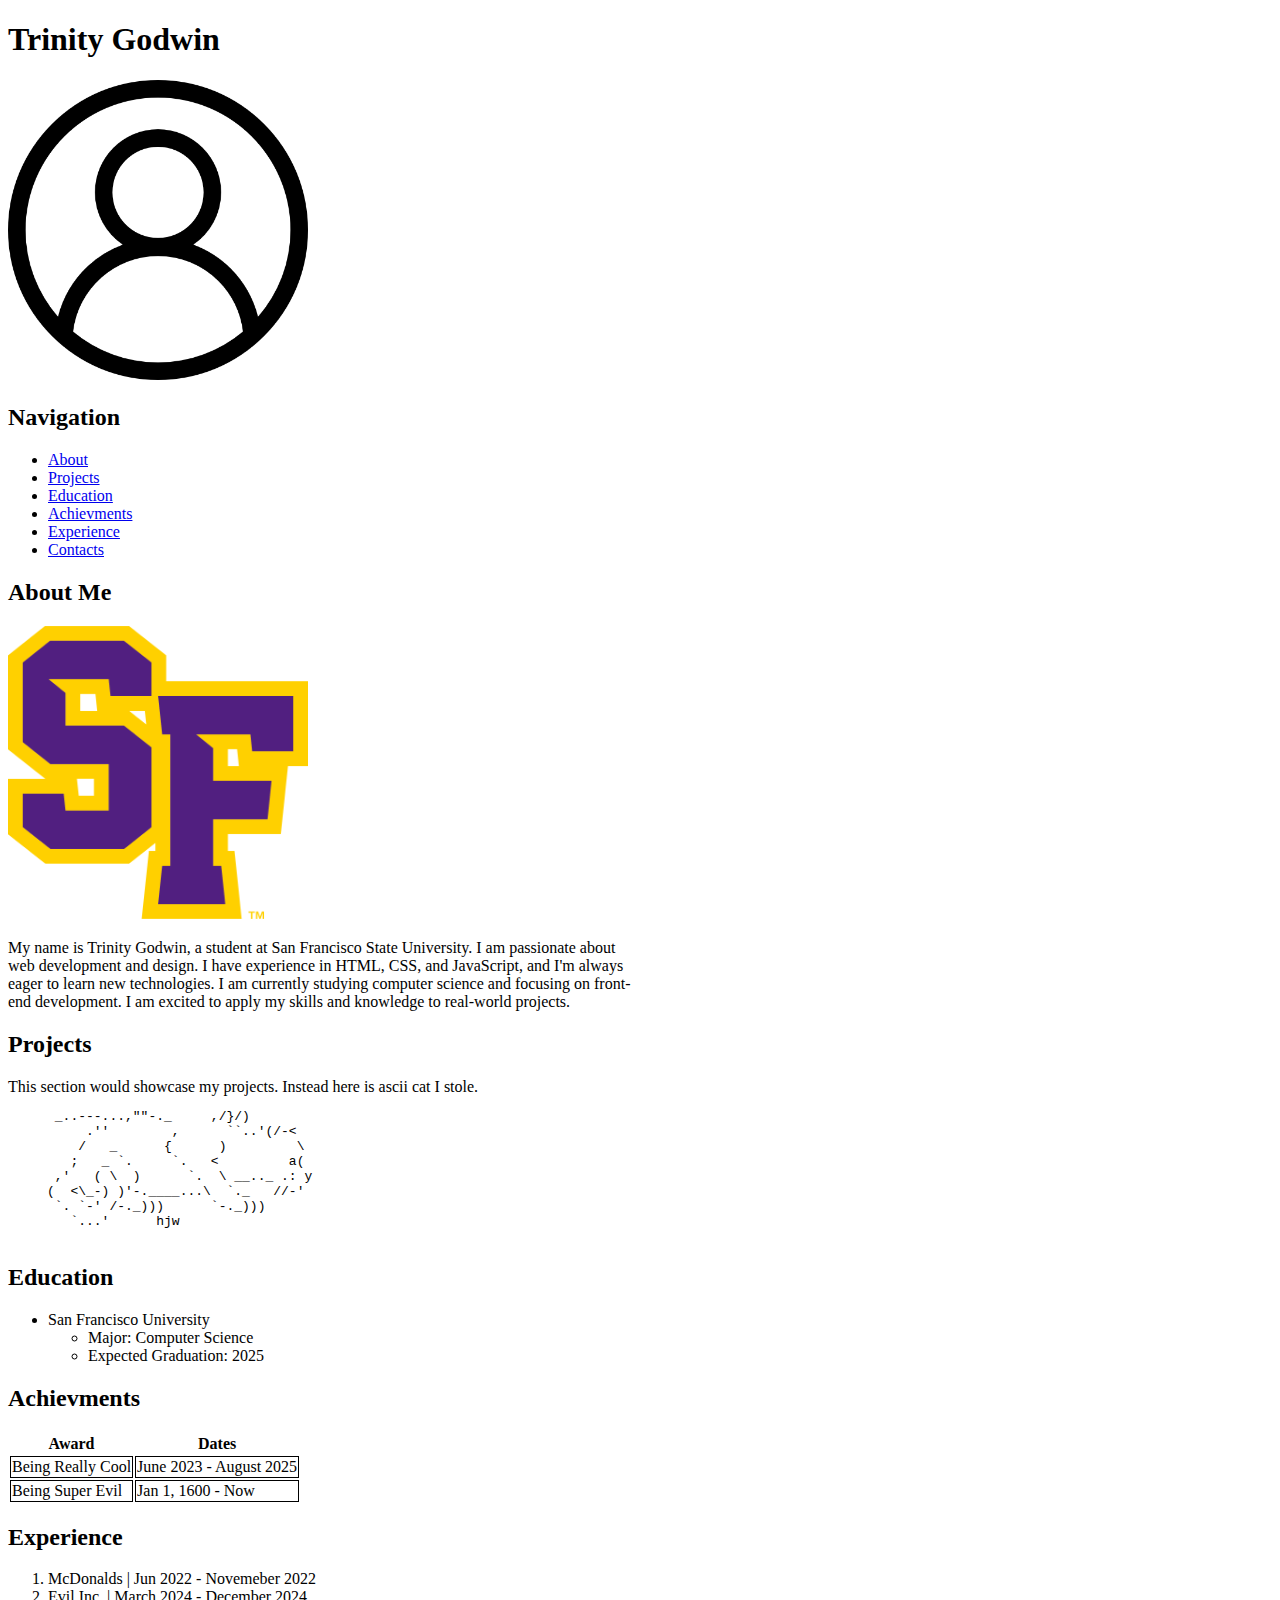
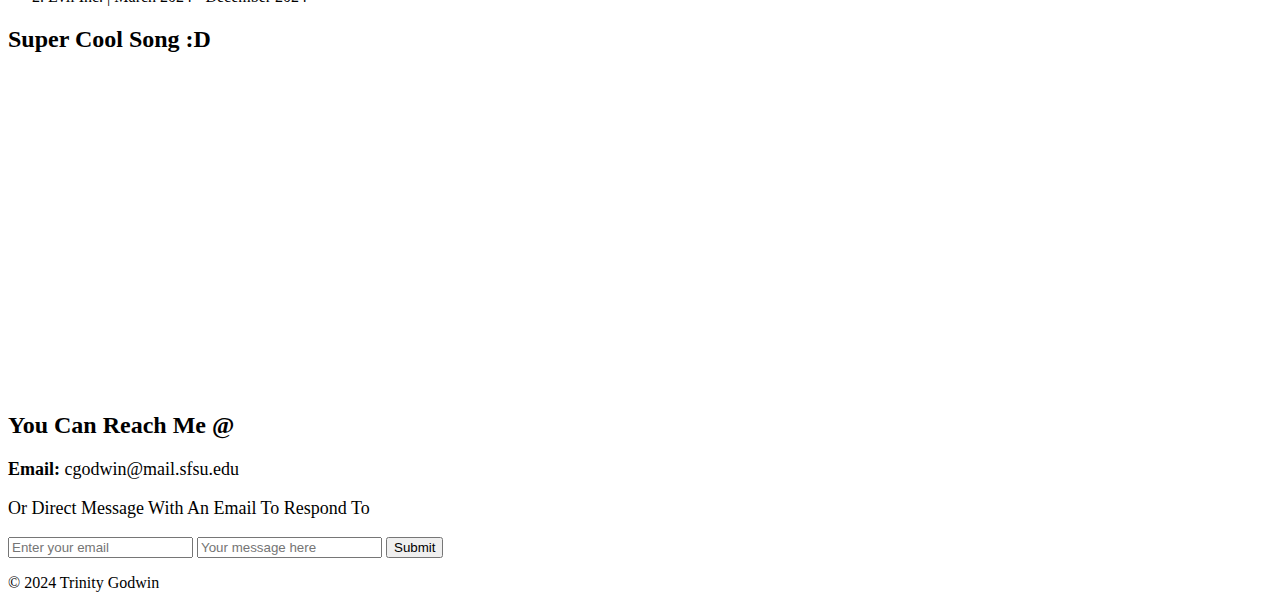
<file: assignments/assignment-2/index.html>
<!DOCTYPE html>
<html lang="en">

<head>
  <meta charset="UTF-8" />
  <meta name="viewport" content="width=device-width, initial-scale=1.0" />
  <link rel="stylesheet" href="styles/dark.css">
  <meta name="description" content="Personal portfolio and collection of Trinity Godwin">
  <meta name="keywords" content="portfolio, web development, student">
  <title>Trinity Godwin - Portfolio</title>
</head>

<body>
  <header>
    <h1>Trinity Godwin</h1>
    <img src="images/profile.png" width="300" alt="Profile Image"/>
  </header>
  <h2>Navigation</h2>
  <nav>
    <ul>
      <li><a href="#about">About</a></li>
      <li><a href="#projects">Projects</a></li>
      <li><a href="#education">Education</a></li>
      <li><a href="#achievments">Achievments</a></li>
      <li><a href="#experience">Experience</a></li>
      <li><a href="#contacts">Contacts</a></li>
    </ul>
  </nav>

  <main>
    <section id="about">
      <h2>About Me</h2>
      <img src="images/school-logo.png" width="300" alt="Profile Picture"/>

      <p>
        My name is Trinity Godwin, a student at San Francisco State University. I am passionate
        about web development and design. I have experience in HTML, CSS,
        and JavaScript, and I'm always eager to learn new technologies.
        I am currently studying computer science and focusing on front-end
        development. I am excited to apply my skills and knowledge to real-world projects.
      </p>
    </section>

    <section id="projects">
      <article>
        <h2>Projects</h2>
        This section would showcase my projects. Instead here is ascii cat I stole.
        <pre>      _..---...,""-._     ,/}/)
          .''        ,      ``..'(/-<
         /   _      {      )         \
        ;   _ `.     `.   <         a(
      ,'   ( \  )      `.  \ __.._ .: y
     (  <\_-) )'-.____...\  `._   //-'
      `. `-' /-._)))      `-._)))
        `...'      hjw
         </pre> <!--Yes this causes warnings / errors on W3 because it thinks I'm trying
         and failing to escape characters which I'm not actually doing-->

      </article>
    </section>

    <section id="education">
      <h2>Education</h2>
      <ul>
         <li>San Francisco University
            <ul>
               <li>Major: Computer Science</li>
               <li>Expected Graduation: 2025</li>
            </ul>
         </li>
      </ul>
   </section>

   <section id="achievments">
    <h2>Achievments</h2>
    <table>
      <tr>
         <th>Award</th>
         <th>Dates</th>
      </tr>
      <tr>
         <td>Being Really Cool</td>
         <td>June 2023 - August 2025</td>
      </tr>
      <tr>
        <td>Being Super Evil</td>
        <td>Jan 1, 1600 - Now</td>
     </tr>
    </table>
   </section>

   <section id="experience">
    <h2>Experience</h2>
      <ol>
        <li>McDonalds | Jun 2022 - Novemeber 2022</li>
        <li>Evil Inc. | March 2024 - December 2024</li>
      </ol>
   </section>

   <section>
    <h2>Super Cool Song :D</h2>
    <iframe width="560" height="315" src="https://www.youtube.com/embed/ElwIg6qP4J0?si=XQXkF7YzCCW5ioIn" title="YouTube video player" frameborder="0" allow="accelerometer; autoplay; clipboard-write; encrypted-media; gyroscope; picture-in-picture; web-share" referrerpolicy="strict-origin-when-cross-origin" allowfullscreen></iframe>
  </section> <!--Yes this also causes an error on W3 but that is Youtube's fault-->

  </main>
  <footer>
    <section id="contacts">
      <h2>You Can Reach Me @</h2>
      <p style="font-size:18px"><b>Email:</b> cgodwin@mail.sfsu.edu</p>
      <form>
        <p style="font-size:18px">Or Direct Message With An Email To Respond To</p>
        <input type="email" id="email" placeholder="Enter your email"> 
        <input type="text" id="message_box" placeholder="Your message here"> 
        <input type="submit" value="Submit">
      </form>
    </section>
    <p>&copy; 2024 Trinity Godwin</p>
  </footer>
</body>

</html>
</file>
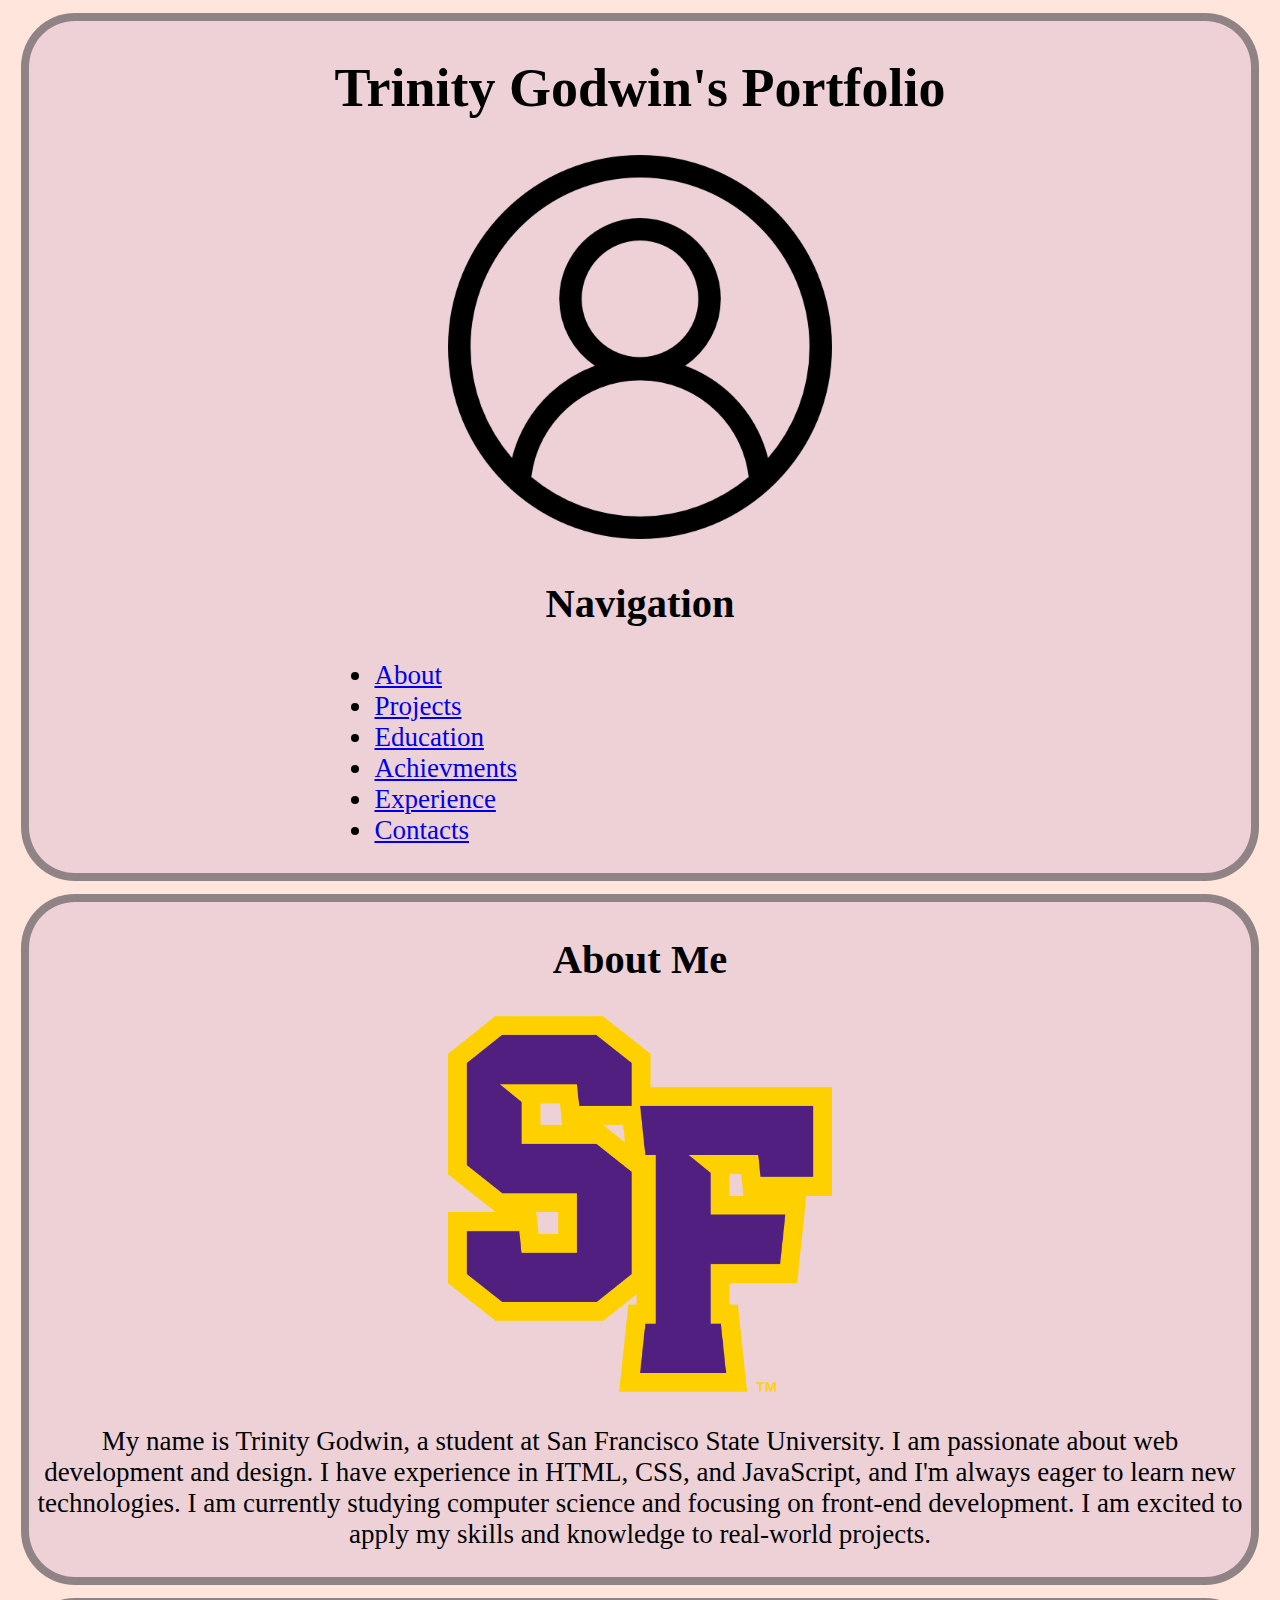
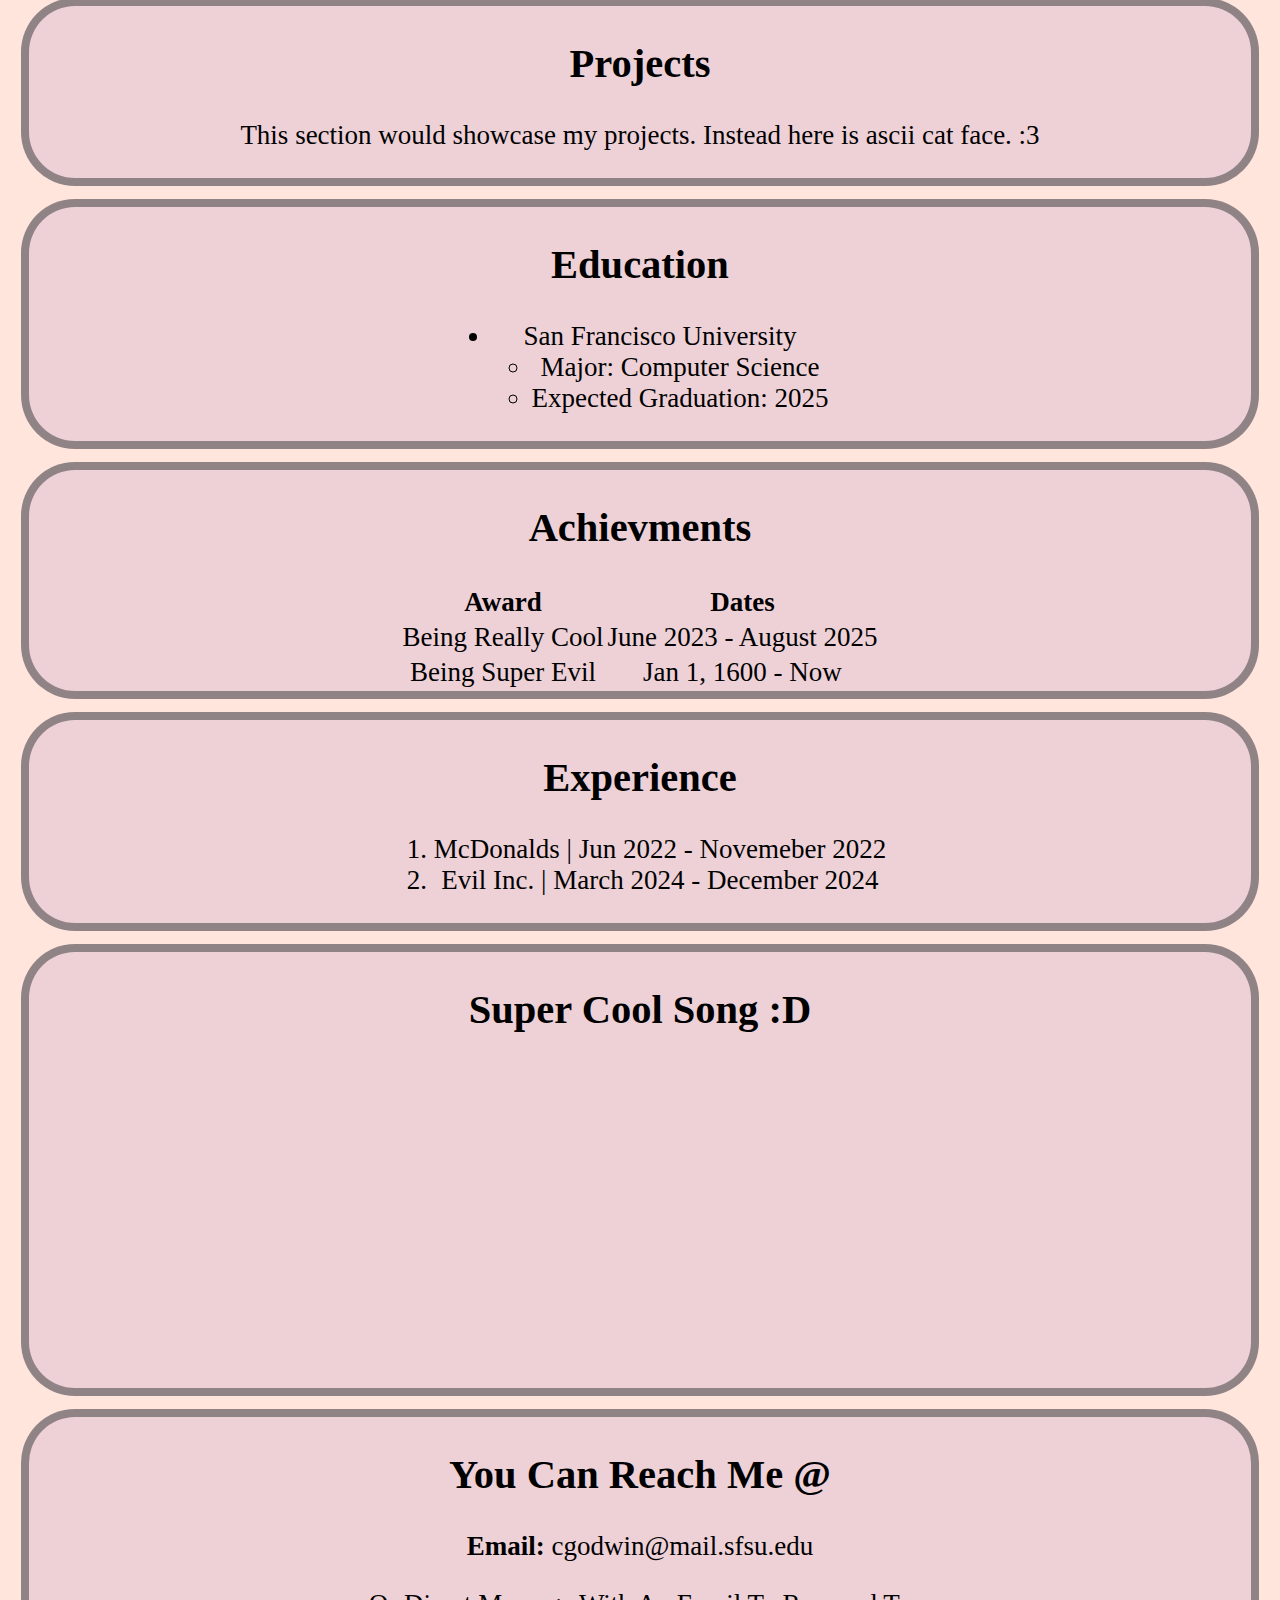
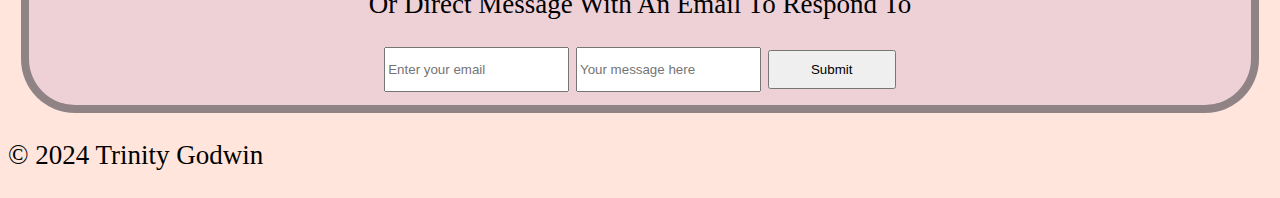
<file: assignments/assignment-3/index.html>
<!DOCTYPE html>
<html lang="en">

<head>
	<meta charset="UTF-8" />
	<meta name="viewport" content="width=device-width, initial-scale=1.0" />
	<link rel="stylesheet" href="styles/style.css">
	<meta name="description" content="Personal portfolio and collection of Trinity Godwin">
	<meta name="keywords" content="portfolio, web development, student">
	<title>Trinity Godwin - Portfolio</title>
</head>

<body>

<header>
	<div class="container">
		<section id="top">
			<h1>Trinity Godwin's Portfolio</h1>
			<img src="images/profile.png" alt="Profile Image"/>
			<h2>Navigation</h2>
			<nav>
				<ul>
					<li><a href="#about">About</a></li>
					<li><a href="#projects">Projects</a></li>
					<li><a href="#education">Education</a></li>
					<li><a href="#achievments">Achievments</a></li>
					<li><a href="#experience">Experience</a></li>
					<li><a href="#contacts">Contacts</a></li>
				</ul>
			</nav>
		</section>
	</div>
</header>

<main>
	<div class="container">
		<section id="about">
			<h2>About Me</h2>
			<img src="images/school-logo.png" alt="Profile Picture"/>
			<p>
				My name is Trinity Godwin, a student at San Francisco State University. I am passionate
				about web development and design. I have experience in HTML, CSS,
				and JavaScript, and I'm always eager to learn new technologies.
				I am currently studying computer science and focusing on front-end
				development. I am excited to apply my skills and knowledge to real-world projects.
			</p>
		</section>
	</div>

	<div class="container">
		<section id="projects">
			<article>
				<h2>Projects</h2>
				<p>This section would showcase my projects. Instead here is ascii cat face. :3</p>
			</article>
		</section>
	</div>

	<div class="container">
		<section id="education">
			<h2>Education</h2>
			<ul>
				<li>San Francisco University
					<ul>
						<li>Major: Computer Science</li>
						<li>Expected Graduation: 2025</li>
					</ul>
				</li>
			</ul>
		</section>
	</div>


	<div class="container">
		<section id="achievments">
			<h2>Achievments</h2>
			<table>
				<tr>
				 	<th>Award</th>
					<th>Dates</th>
				</tr>

				<tr>
					<td>Being Really Cool</td>
					<td>June 2023 - August 2025</td>
				</tr>

				<tr>
					<td>Being Super Evil</td>
					<td>Jan 1, 1600 - Now</td>
				</tr>
			</table>
		</section>
	</div>

	<div class="container">
		<section id="experience">
			<h2>Experience</h2>
			<ol>
				<li>McDonalds | Jun 2022 - Novemeber 2022</li>
				<li>Evil Inc. | March 2024 - December 2024</li>
			</ol>
		</section>
	</div>

	<div class="container">
		<section>
			<h2>Super Cool Song :D</h2>
			<iframe width="560" height="315" src="https://www.youtube.com/embed/ElwIg6qP4J0?si=XQXkF7YzCCW5ioIn" title="YouTube video player" frameborder="0" allow="accelerometer; autoplay; clipboard-write; encrypted-media; gyroscope; picture-in-picture; web-share" referrerpolicy="strict-origin-when-cross-origin" allowfullscreen></iframe>
		</section>
	</div>
</main>

<footer>
	<div class="container">
		<section id="contacts">
			<h2>You Can Reach Me @</h2>
			<p><b>Email:</b> cgodwin@mail.sfsu.edu</p>
			<form>
				<p>Or Direct Message With An Email To Respond To</p>
				<input type="email" id="email" placeholder="Enter your email"> 
				<input type="text" id="message_box" placeholder="Your message here"> 
				<input type="submit" value="Submit">
			</form>
		</section>
	</div>

	<p>&copy; 2024 Trinity Godwin</p>
</footer>
</body>
</html>
</file>
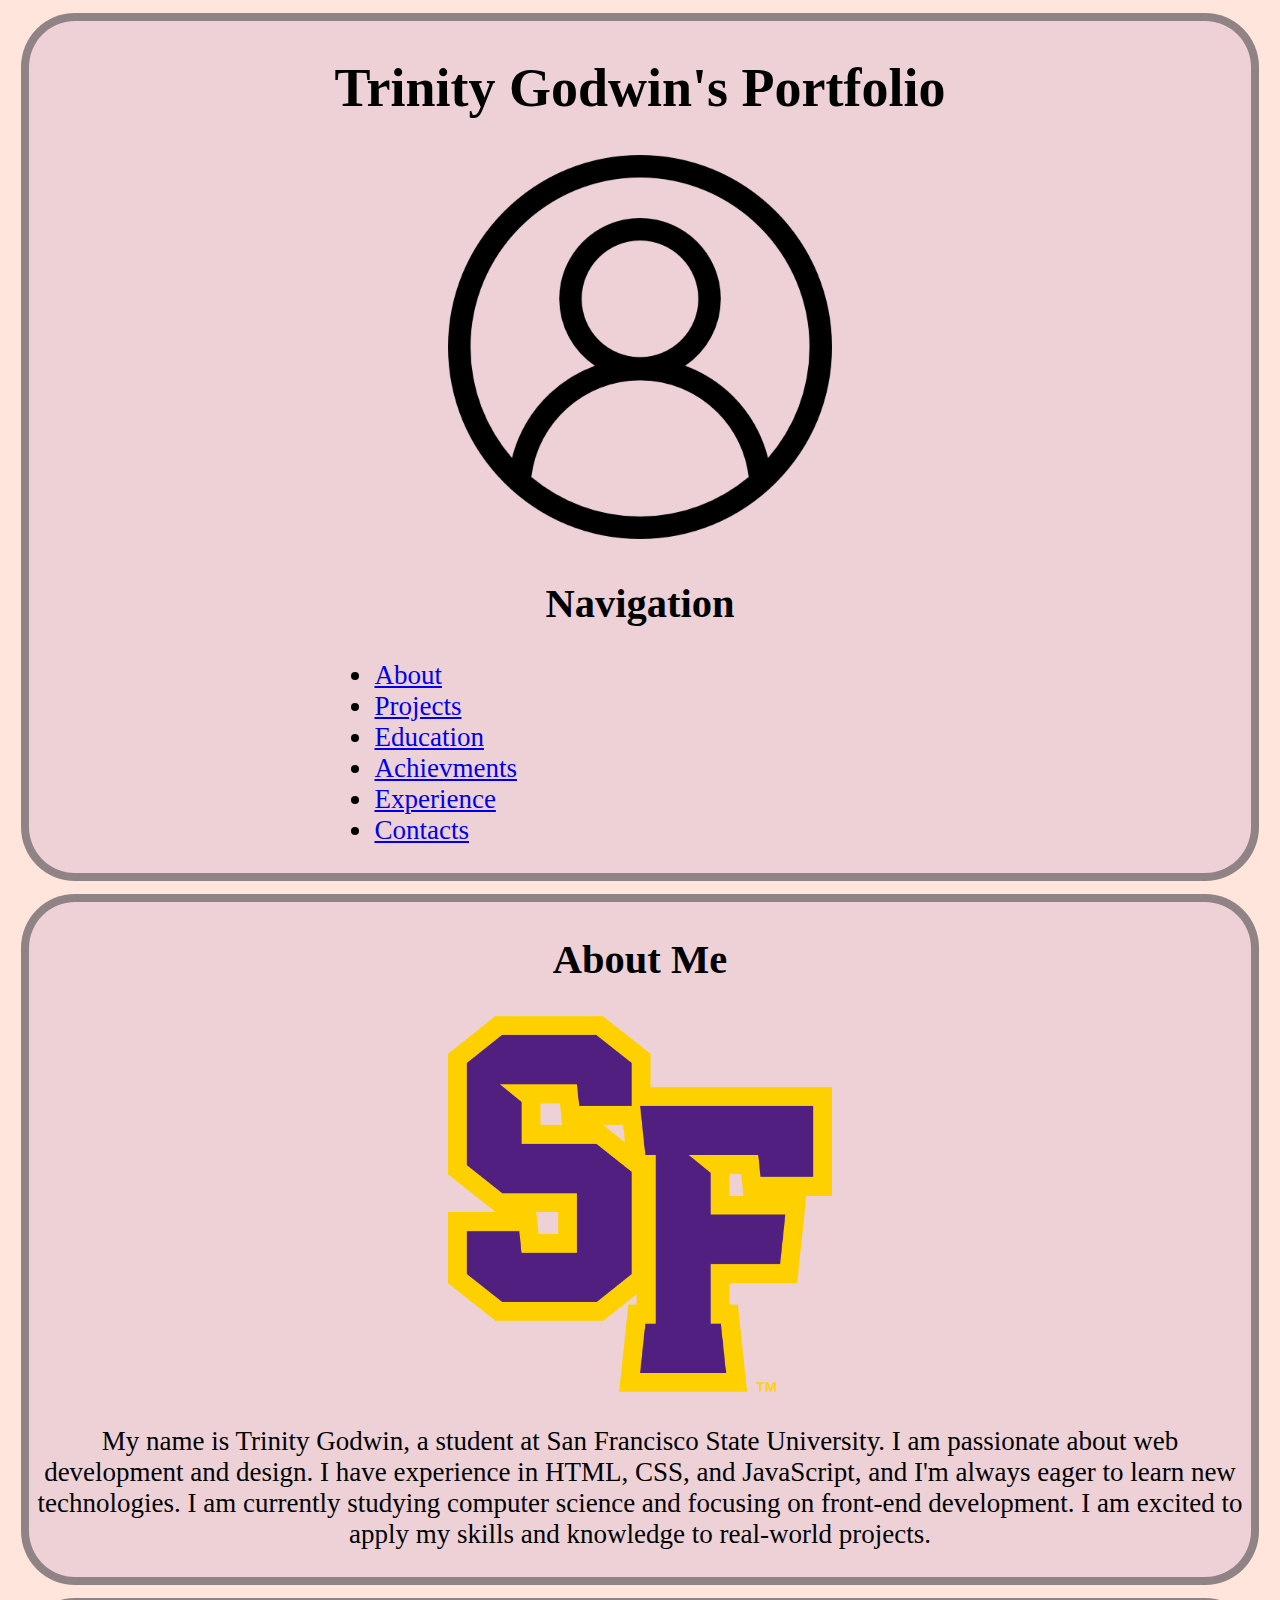
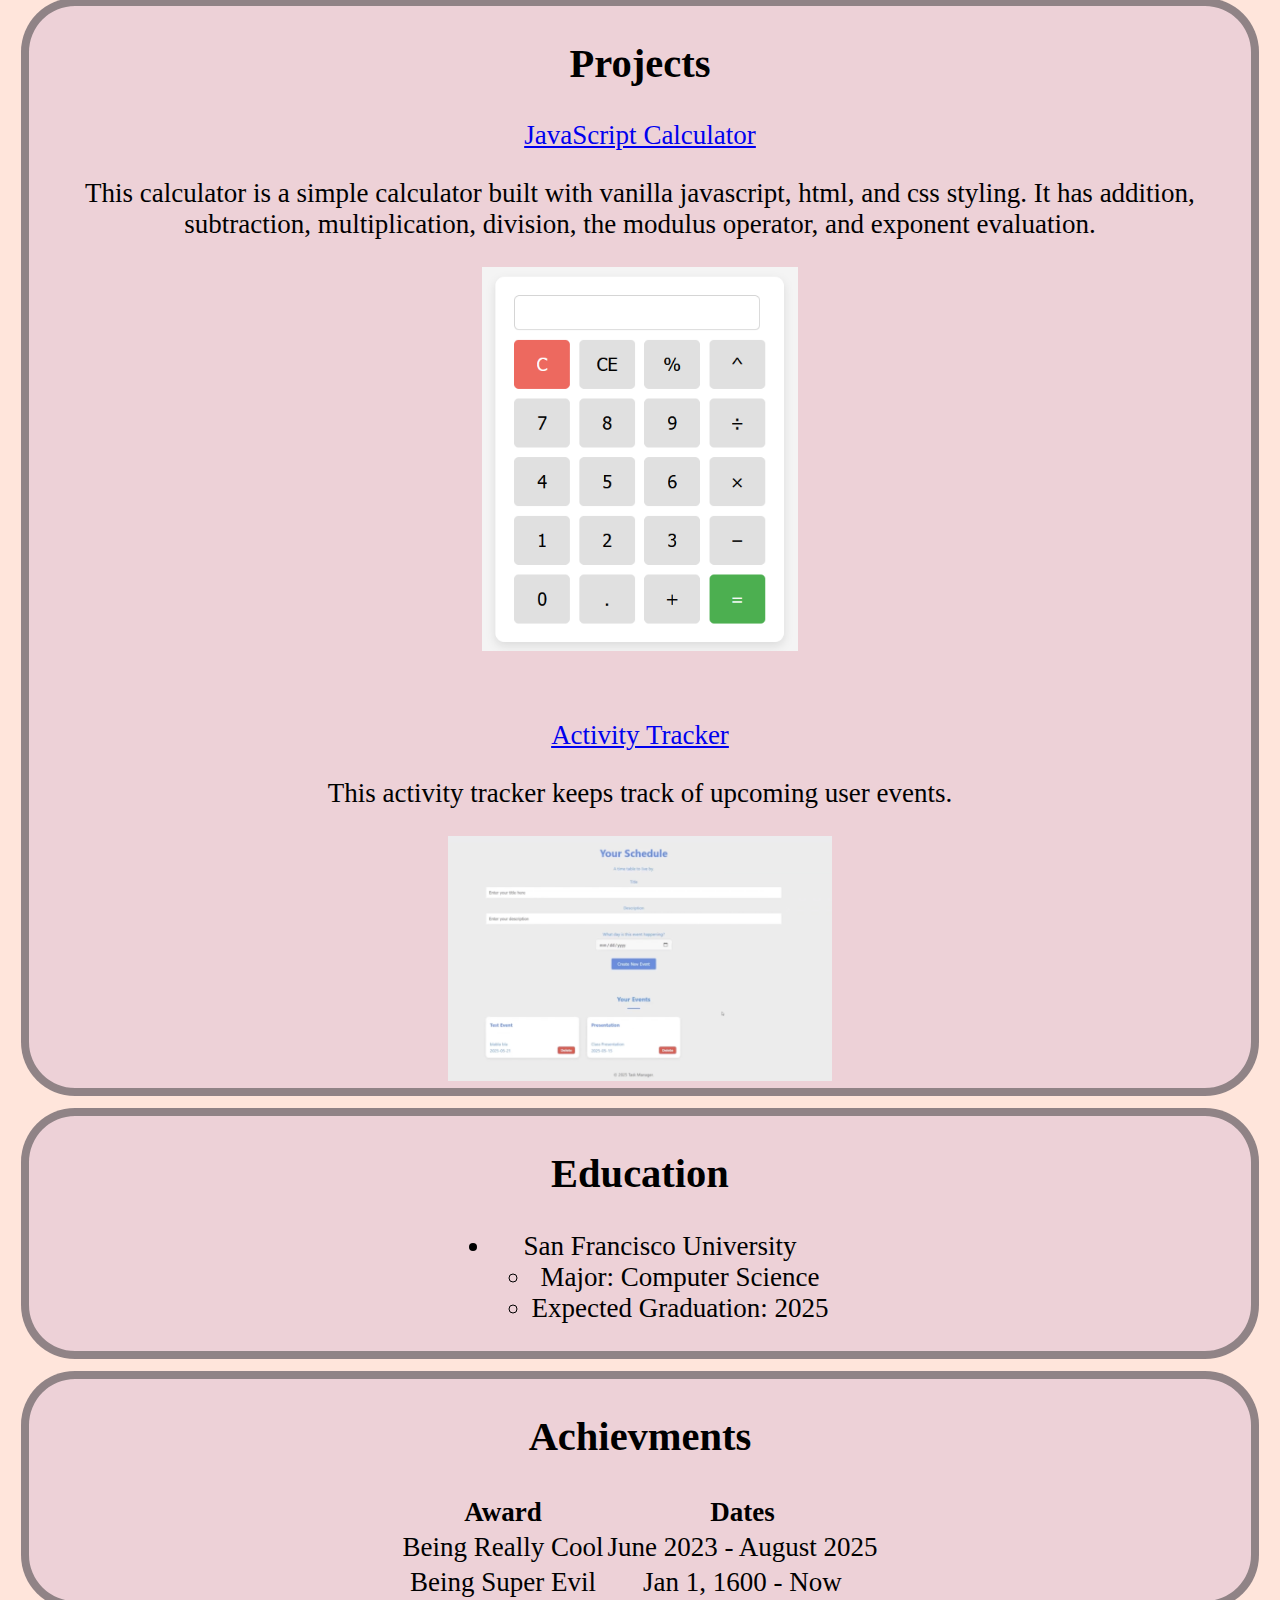
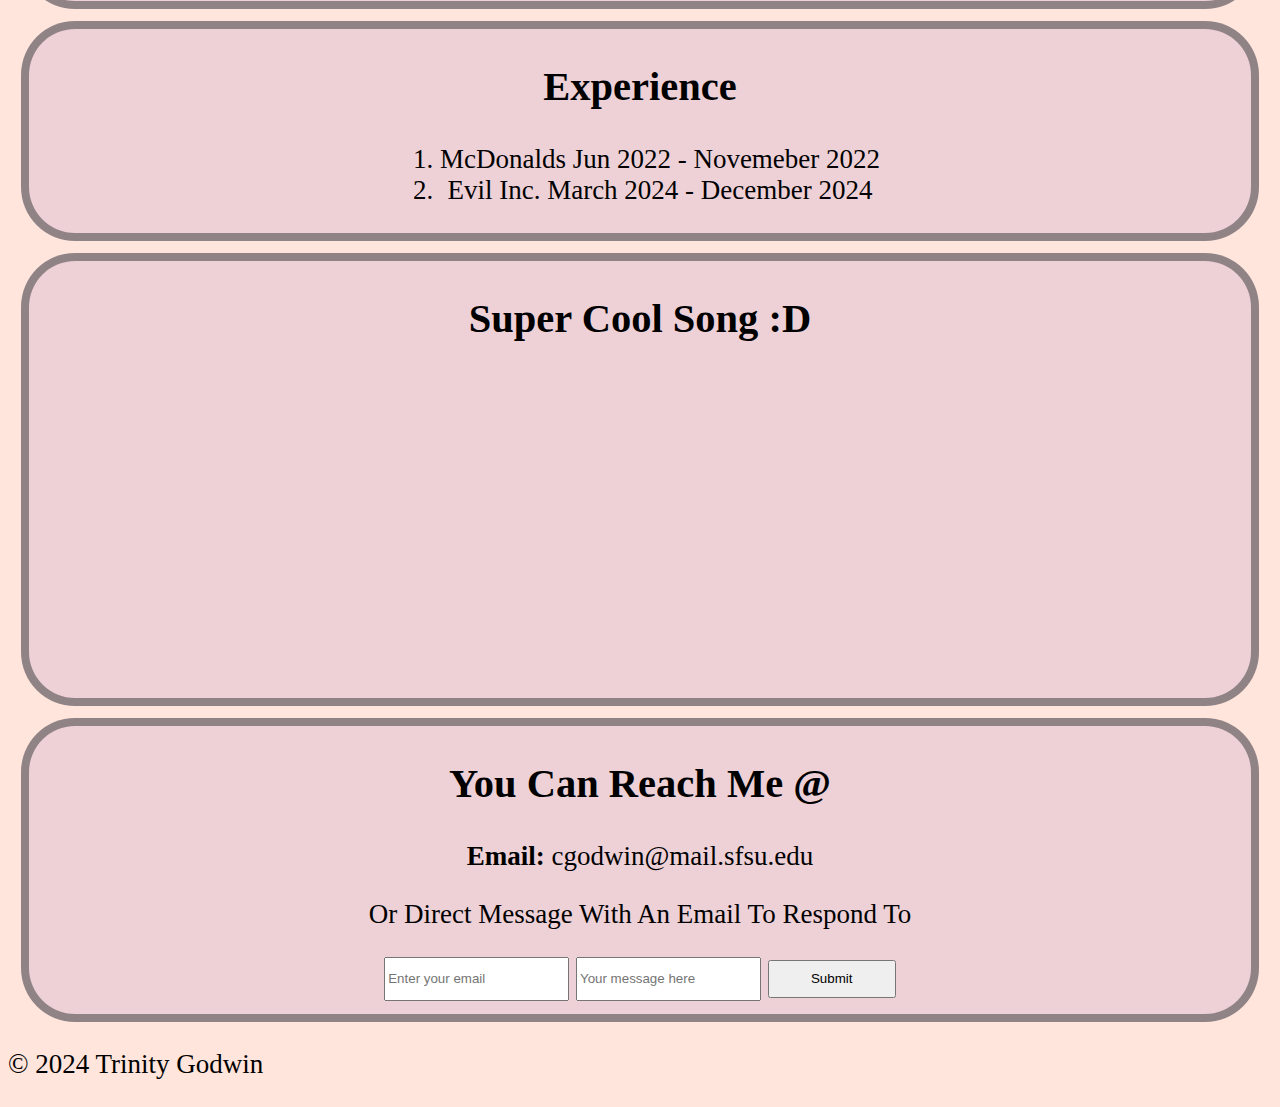
<file: assignments/assignment-5/index.html>
<!DOCTYPE html>
<html lang="en">

<head>
	<meta charset="UTF-8" />
	<meta name="viewport" content="width=device-width, initial-scale=1.0" />
	<link rel="stylesheet" href="styles/style.css">
	<meta name="description" content="Personal portfolio and collection of Trinity Godwin">
	<meta name="keywords" content="portfolio, web development, student">
	<title>Trinity Godwin - Portfolio</title>
</head>

<body>

<header>
	<div class="container">
		<section id="top">
			<h1>Trinity Godwin's Portfolio</h1>
			<img src="images/profile.png" alt="Profile Image"/>
			<h2>Navigation</h2>
			<nav>
				<ul>
					<li><a href="#about">About</a></li>
					<li><a href="#projects">Projects</a></li>
					<li><a href="#education">Education</a></li>
					<li><a href="#achievments">Achievments</a></li>
					<li><a href="#experience">Experience</a></li>
					<li><a href="#contacts">Contacts</a></li>
				</ul>
			</nav>
		</section>
	</div>
</header>

<main>
	<div class="container">
		<section id="about">
			<h2>About Me</h2>
			<img src="images/school-logo.png" alt="Profile Picture"/>
			<p>
				My name is Trinity Godwin, a student at San Francisco State University. I am passionate
				about web development and design. I have experience in HTML, CSS,
				and JavaScript, and I'm always eager to learn new technologies.
				I am currently studying computer science and focusing on front-end
				development. I am excited to apply my skills and knowledge to real-world projects.
			</p>
		</section>
	</div>

	<div class="container">
		<section id="projects">
			<article>
				<h2>Projects</h2>
				<a href="calculator.html">JavaScript Calculator</a>
				<p>This calculator is a simple calculator built with vanilla javascript, html, and css styling. It has addition, subtraction, multiplication, division, the modulus operator, and exponent evaluation. </p>
				<img src="images/calculator.png" alt="Screenshot of Calculator App"/>
				<br><br><br>
				<a href="https://csc317-group-h.onrender.com/">Activity Tracker</a>
				<p>This activity tracker keeps track of upcoming user events.</p>
				<img src="images/trackerapp.png" alt="Screenshot of Tracker App"/>
			</article>
		</section>
	</div>

	<div class="container">
		<section id="education">
			<h2>Education</h2>
			<ul>
				<li>San Francisco University
					<ul>
						<li>Major: Computer Science</li>
						<li>Expected Graduation: 2025</li>
					</ul>
				</li>
			</ul>
		</section>
	</div>


	<div class="container">
		<section id="achievments">
			<h2>Achievments</h2>
			<table>
				<tr>
				 	<th>Award</th>
					<th>Dates</th>
				</tr>

				<tr>
					<td>Being Really Cool</td>
					<td>June 2023 - August 2025</td>
				</tr>

				<tr>
					<td>Being Super Evil</td>
					<td>Jan 1, 1600 - Now</td>
				</tr>
			</table>
		</section>
	</div>

	<div class="container">
		<section id="experience">
			<h2>Experience</h2>
			<ol>
				<li>McDonalds &#9;	 Jun 2022 - Novemeber 2022</li>
				<li>Evil Inc. &#9;	 March 2024 - December 2024</li>
			</ol>
		</section>
	</div>

	<div class="container">
		<section>
			<h2>Super Cool Song :D</h2>
			<iframe width="560" height="315" src="https://www.youtube.com/embed/ElwIg6qP4J0?si=XQXkF7YzCCW5ioIn" title="YouTube video player" frameborder="0" allow="accelerometer; autoplay; clipboard-write; encrypted-media; gyroscope; picture-in-picture; web-share" referrerpolicy="strict-origin-when-cross-origin" allowfullscreen></iframe>
		</section>
	</div>
</main>

<footer>
	<div class="container">
		<section id="contacts">
			<h2>You Can Reach Me @</h2>
			<p><b>Email:</b> cgodwin@mail.sfsu.edu</p>
			<form>
				<p>Or Direct Message With An Email To Respond To</p>
				<input type="email" id="email" placeholder="Enter your email"> 
				<input type="text" id="message_box" placeholder="Your message here"> 
				<input type="submit" value="Submit">
			</form>
		</section>
	</div>

	<p>&copy; 2024 Trinity Godwin</p>
</footer>
</body>
</html>
</file>
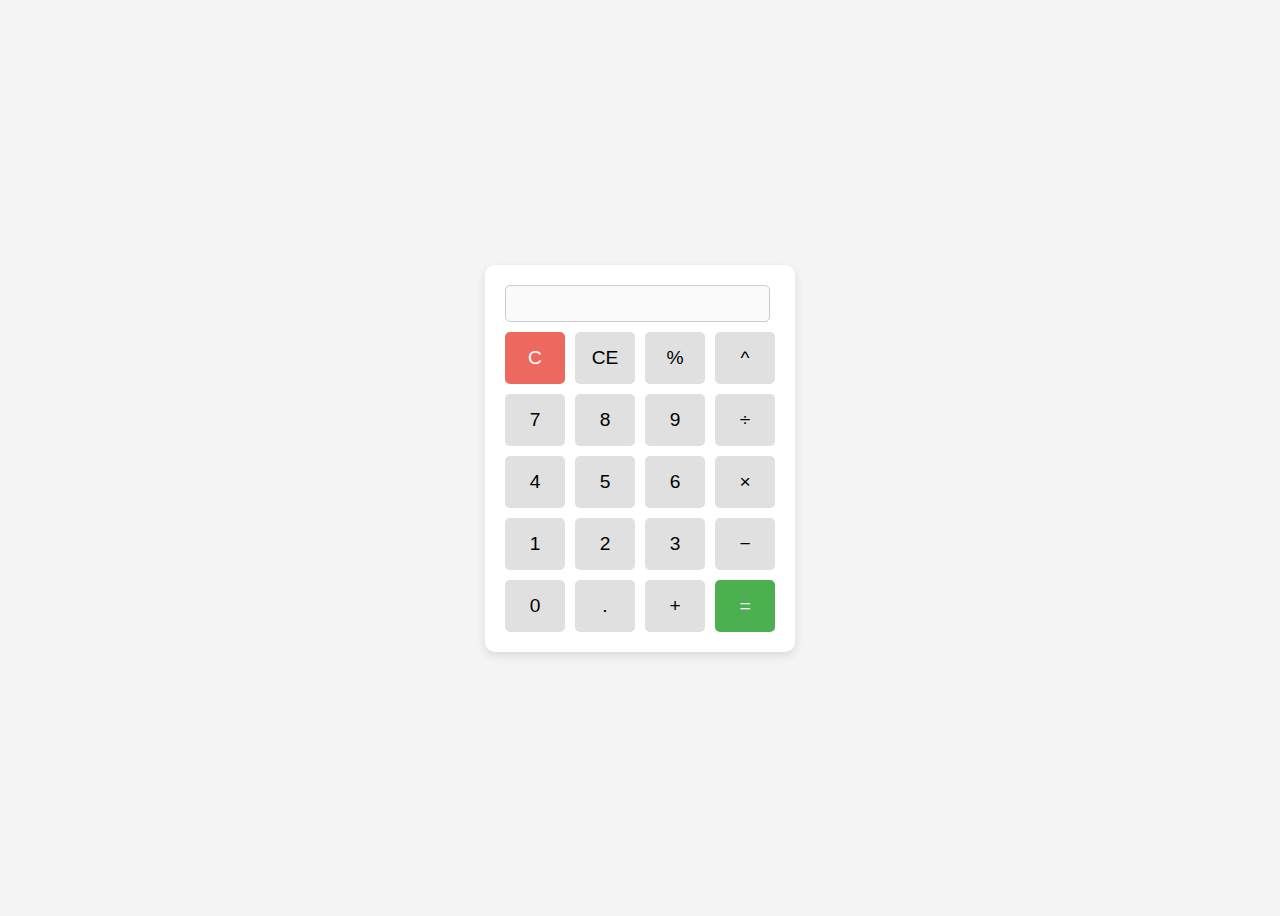
<file: assignments/assignment-4/pages/index.html>
<!DOCTYPE html>
<html lang="en">
<head>
    <meta charset="UTF-8" />
    <meta name="viewport" content="width=device-width, initial-scale=1.0"/>
    <link rel="stylesheet" href="../style.css" />
    <script src="calculator.js"></script>
    <title>Simple Calculator</title>
</head>
<body>
    <div class="calculator">
        <input type="text" id="result" disabled />
        <div class="buttons">
            <button id="clear" onclick="clearResult()">C</button>
            <button onclick="pop()">CE</button>
            <button onclick="append('%')">%</button>
            <button onclick="append('^')">^</button>

            <button onclick="append('7')">7</button>
            <button onclick="append('8')">8</button>
            <button onclick="append('9')">9</button>
            <button onclick="append('/')">÷</button>
            
            <button onclick="append('4')">4</button>
            <button onclick="append('5')">5</button>
            <button onclick="append('6')">6</button>
            <button onclick="append('*')">×</button>
      
            <button onclick="append('1')">1</button>
            <button onclick="append('2')">2</button>
            <button onclick="append('3')">3</button>
            <button onclick="append('-')">−</button>

            <button onclick="append('0')">0</button>
            <button onclick="append('.')">.</button>
            <button onclick="append('+')">+</button>
            <button id="equal" onclick="secureEval()">=</button>
        </div>
    </div>
</body>
</html>
</file>
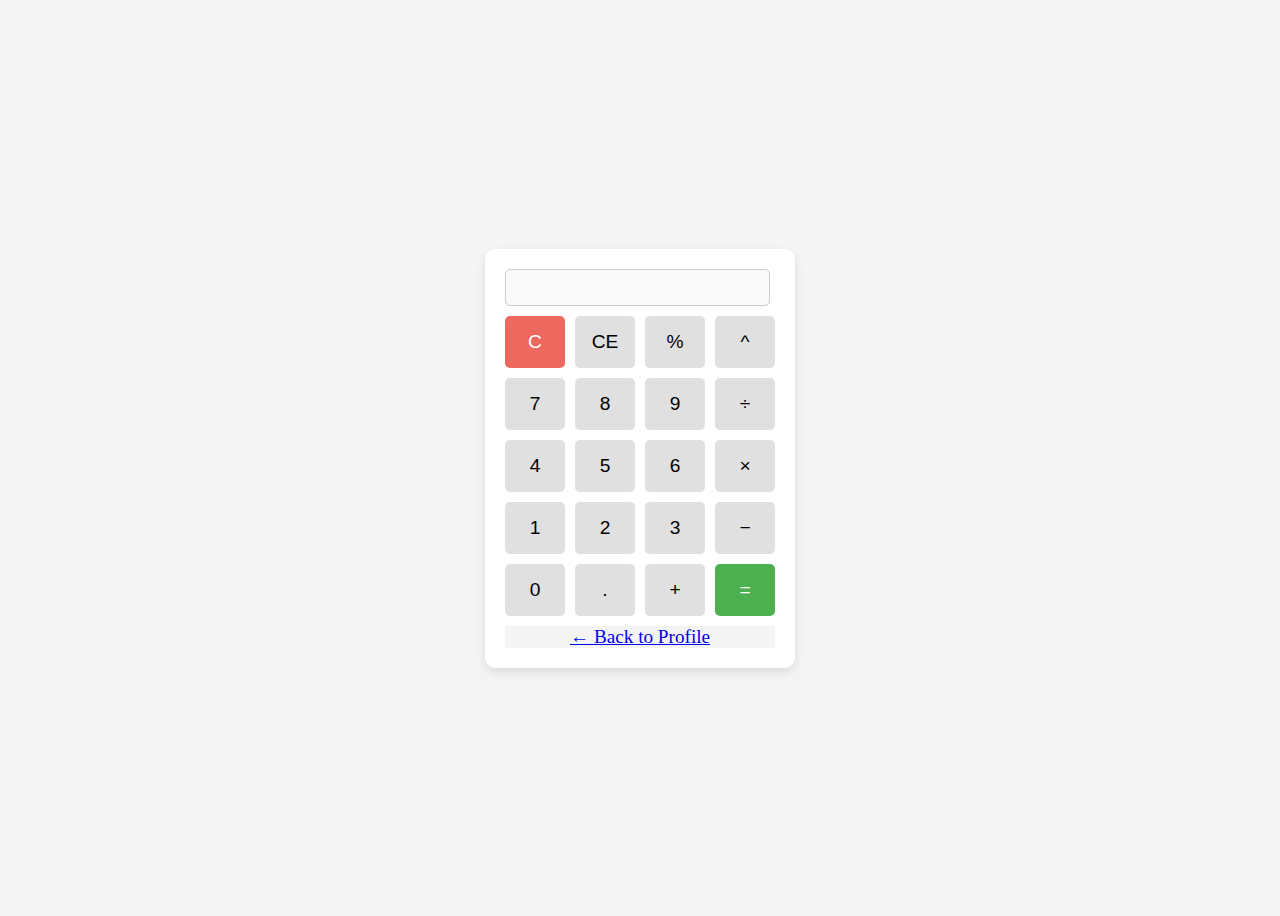
<file: assignments/assignment-4/calculator.html>
<!DOCTYPE html>
<html lang="en">
<head>
    <meta charset="UTF-8" />
    <meta name="viewport" content="width=device-width, initial-scale=1.0"/>
    <link rel="stylesheet" href="styles/calculator.css" />
    <script src="scripts/calculator.js"></script>
    <title>Simple Calculator</title>
</head>
<body>
    <div class="calculator">
        <input type="text" id="result" disabled />
        <div class="buttons">
            <button id="clear" onclick="clearResult()">C</button>
            <button onclick="pop()">CE</button>
            <button onclick="append('%')">%</button>
            <button onclick="append('^')">^</button>

            <button onclick="append('7')">7</button>
            <button onclick="append('8')">8</button>
            <button onclick="append('9')">9</button>
            <button onclick="append('/')">÷</button>
            
            <button onclick="append('4')">4</button>
            <button onclick="append('5')">5</button>
            <button onclick="append('6')">6</button>
            <button onclick="append('*')">×</button>
      
            <button onclick="append('1')">1</button>
            <button onclick="append('2')">2</button>
            <button onclick="append('3')">3</button>
            <button onclick="append('-')">−</button>

            <button onclick="append('0')">0</button>
            <button onclick="append('.')">.</button>
            <button onclick="append('+')">+</button>
            <button id="equal" onclick="secureEval()">=</button>
            <a href="index.html">← Back to Profile</a>
        </div>
    </div>
    <footer>
        
    </footer>
</body>
</html>
</file>
<file: assignments/assignment-2/styles/dark.css>
:root {
}
p{
    max-width: 50%;
}
td{
    border: 1px solid;
}
</file>
<file: assignments/assignment-3/styles/style.css>
:root{
    place-self: center;
    --default-font-size: 18px;
    --font-primary: 'Roboto', sans-serif;

    --primary-color: rgb(132, 94, 194);
    --tertiary-color: rgb(255, 150, 113);

    --debug-color: red;
    
    margin: 0px;
    border: 0px;
    padding: 0px;
    box-sizing: border-box;

    font: var(--font-primary);
    font-size: var(--default-font-size);

    background-color: rgba(255, 150, 113, .25);
}

.container {
    display: grid;
    place-items: center;

    border-radius: 2em;
    border: .3em solid rgba(62, 62, 62, 0.534);

    background-color: rgba(132, 94, 194, 0.15); /* Primary-Color with transparency */

    margin:1vw;
}
section{
    text-align: center;
}
img {
    max-width: 30vw;
    max-height: 30vw;
}
input {
    margin-bottom: 1em;
    min-width: 10vw;
    min-height: 3vw;
}
nav>ul{
    text-align: left;
}

input[type="submit"]:hover {
    background-color: rgb(255, 120, 80);
   }

@media all and (min-width: 900px) {
    :root{
        font-size: calc(1.5 * var(--default-font-size));
    }
    
}
</file>
<file: assignments/assignment-5/styles/style.css>
:root{
    place-self: center;
    --default-font-size: 18px;
    --font-primary: 'Roboto', sans-serif;

    --primary-color: rgb(132, 94, 194);
    --tertiary-color: rgb(255, 150, 113);

    --debug-color: red;
    
    margin: 0px;
    border: 0px;
    padding: 0px;
    box-sizing: border-box;

    font: var(--font-primary);
    font-size: var(--default-font-size);

    background-color: rgba(255, 150, 113, .25);
}

.container {
    display: grid;
    place-items: center;

    border-radius: 2em;
    border: .3em solid rgba(62, 62, 62, 0.534);

    background-color: rgba(132, 94, 194, 0.15); /* Primary-Color with transparency */

    margin:1vw;
}
section{
    text-align: center;
}
img {
    max-width: 30vw;
    max-height: 30vw;
}
input {
    margin-bottom: 1em;
    min-width: 10vw;
    min-height: 3vw;
}
nav>ul{
    text-align: left;
}

input[type="submit"]:hover {
    background-color: rgb(255, 120, 80);
   }

@media all and (min-width: 900px) {
    :root{
        font-size: calc(1.5 * var(--default-font-size));
    }
    
}
</file>
<file: assignments/assignment-4/style.css>
:root{
    --default-font-size: 1em;
    --font-primary: 'Arial', sans-serif;
    --debug-color: red;
    margin: 0px;
    border: 0px;
    padding: 0px;
    box-sizing: border-box;
    background: #f4f4f4;
}

body {
    font-size: var(--default-font-size);
    font: var(--font-primary);
    display: flex;
    justify-content: center;
    align-items: center;
    height: 100vh;
  }
  
  .calculator {
    background: white;
    padding: 20px;
    border-radius: 10px;
    box-shadow: 0 4px 10px rgba(0, 0, 0, 0.1);
  }
  
  #result {
    width: 90%;
    margin-bottom: 10px;
    padding: 10px;
    text-align: right;
    border: 1px solid #ccc;
    border-radius: 5px;
  }
  
  .buttons {
    display: grid;
    grid-template-columns: repeat(4, 60px);
    gap: 10px;
  }
  
  .buttons button {
    font-size: 1.2em;
    padding: 15px;
    border: none;
    background-color: #e0e0e0;
    border-radius: 5px;
    cursor: pointer;
  }
  
  .buttons button:hover {
    background-color: #d0d0d0;
  }
  
  .buttons #equal {
    background-color: #4CAF50;
    color: white;
  }
  
  .buttons #clear {
    background-color: #ed695f;
    color: white;
  }
</file>
<file: assignments/assignment-4/styles/calculator.css>
:root{
    --default-font-size: 1em;
    --font-primary: 'Arial', sans-serif;
    --debug-color: red;
    margin: 0px;
    border: 0px;
    padding: 0px;
    box-sizing: border-box;
    background: #f4f4f4;
}

body {
    font-size: var(--default-font-size);
    font: var(--font-primary);
    display: flex;
    justify-content: center;
    align-items: center;
    height: 100vh;
  }
  
  .calculator {
    background: white;
    padding: 20px;
    border-radius: 10px;
    box-shadow: 0 4px 10px rgba(0, 0, 0, 0.1);
  }
  
  #result {
    width: 90%;
    margin-bottom: 10px;
    padding: 10px;
    text-align: right;
    border: 1px solid #ccc;
    border-radius: 5px;
  }
  
  .buttons {
    display: grid;
    grid-template-columns: repeat(4, 60px);
    gap: 10px;
  }
  .buttons a {
    font-size: calc(1.2 * var(--default-font-size));
    text-align: center;
    grid-column: span 4;
    background-color: #f4f4f4;
  }
  .buttons button {
    font-size: calc(1.2 * var(--default-font-size));
    padding: 15px;
    border: none;
    background-color: #e0e0e0;
    border-radius: 5px;
    cursor: pointer;
  }
  
  .buttons button:hover {
    background-color: #d0d0d0;
  }
  
  .buttons #equal {
    background-color: #4CAF50;
    color: white;
  }
  
  .buttons #clear {
    background-color: #ed695f;
    color: white;
  }
</file>
